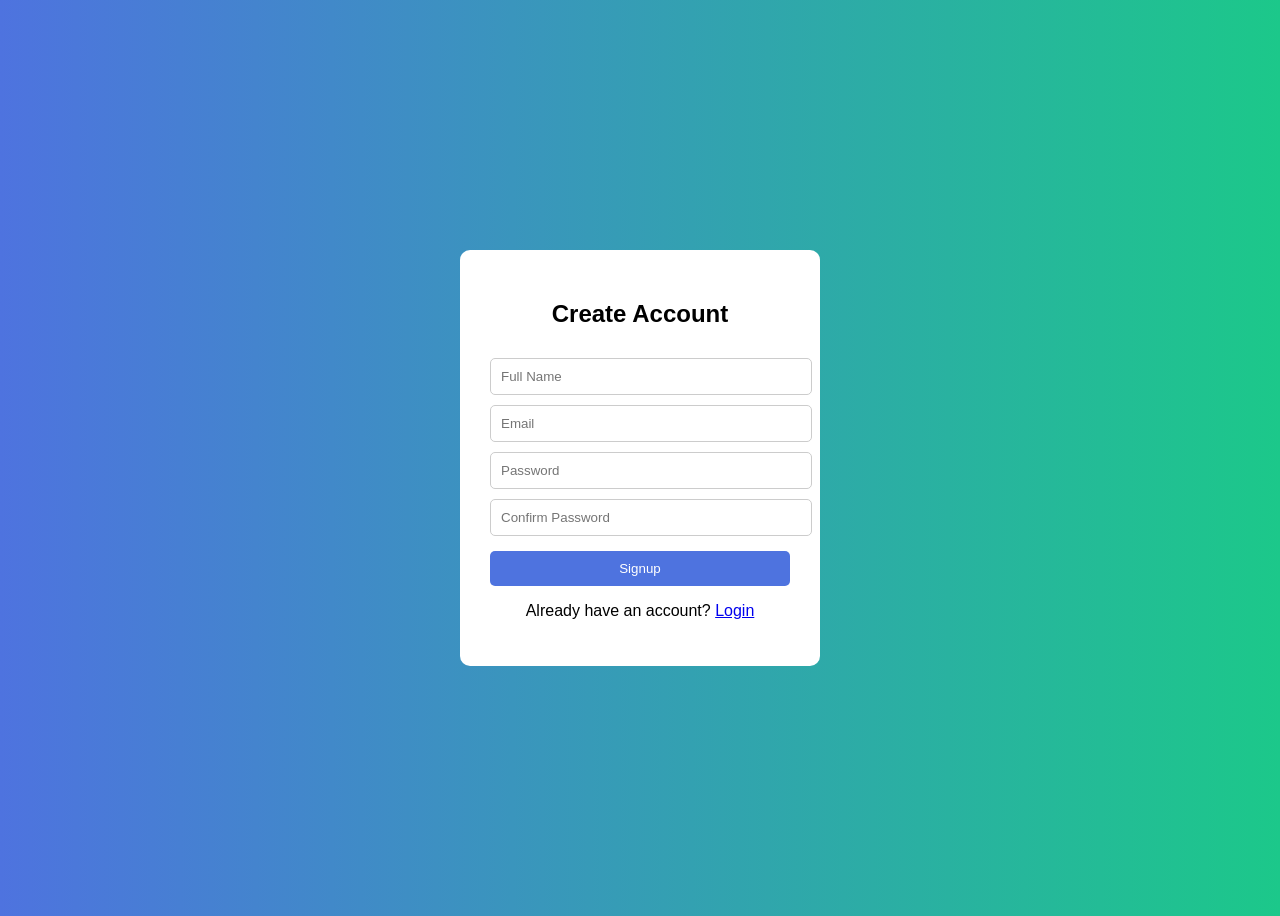
<file: WEB-assignment/Login-assignment/index.html>
<!DOCTYPE html>
<html>
<head>
    <title>Signup</title>
    <link rel="stylesheet" href="./style.css">
</head>
<body>

<div class="container">
    <h2>Create Account</h2>
    <form id="signupForm">
        <input type="text" id="name" placeholder="Full Name">
        <small id="nameError"></small>

        <input type="email" id="email" placeholder="Email">
        <small id="emailError"></small>

        <input type="password" id="password" placeholder="Password">
        <small id="passwordError"></small>

        <input type="password" id="confirmPassword" placeholder="Confirm Password">
        <small id="confirmError"></small>

        <button type="submit">Signup</button>
        <p>Already have an account? <a href="./login.html">Login</a></p>
    </form>
</div>

<script src="./script.js"></script>
</body>
</html>
</file>
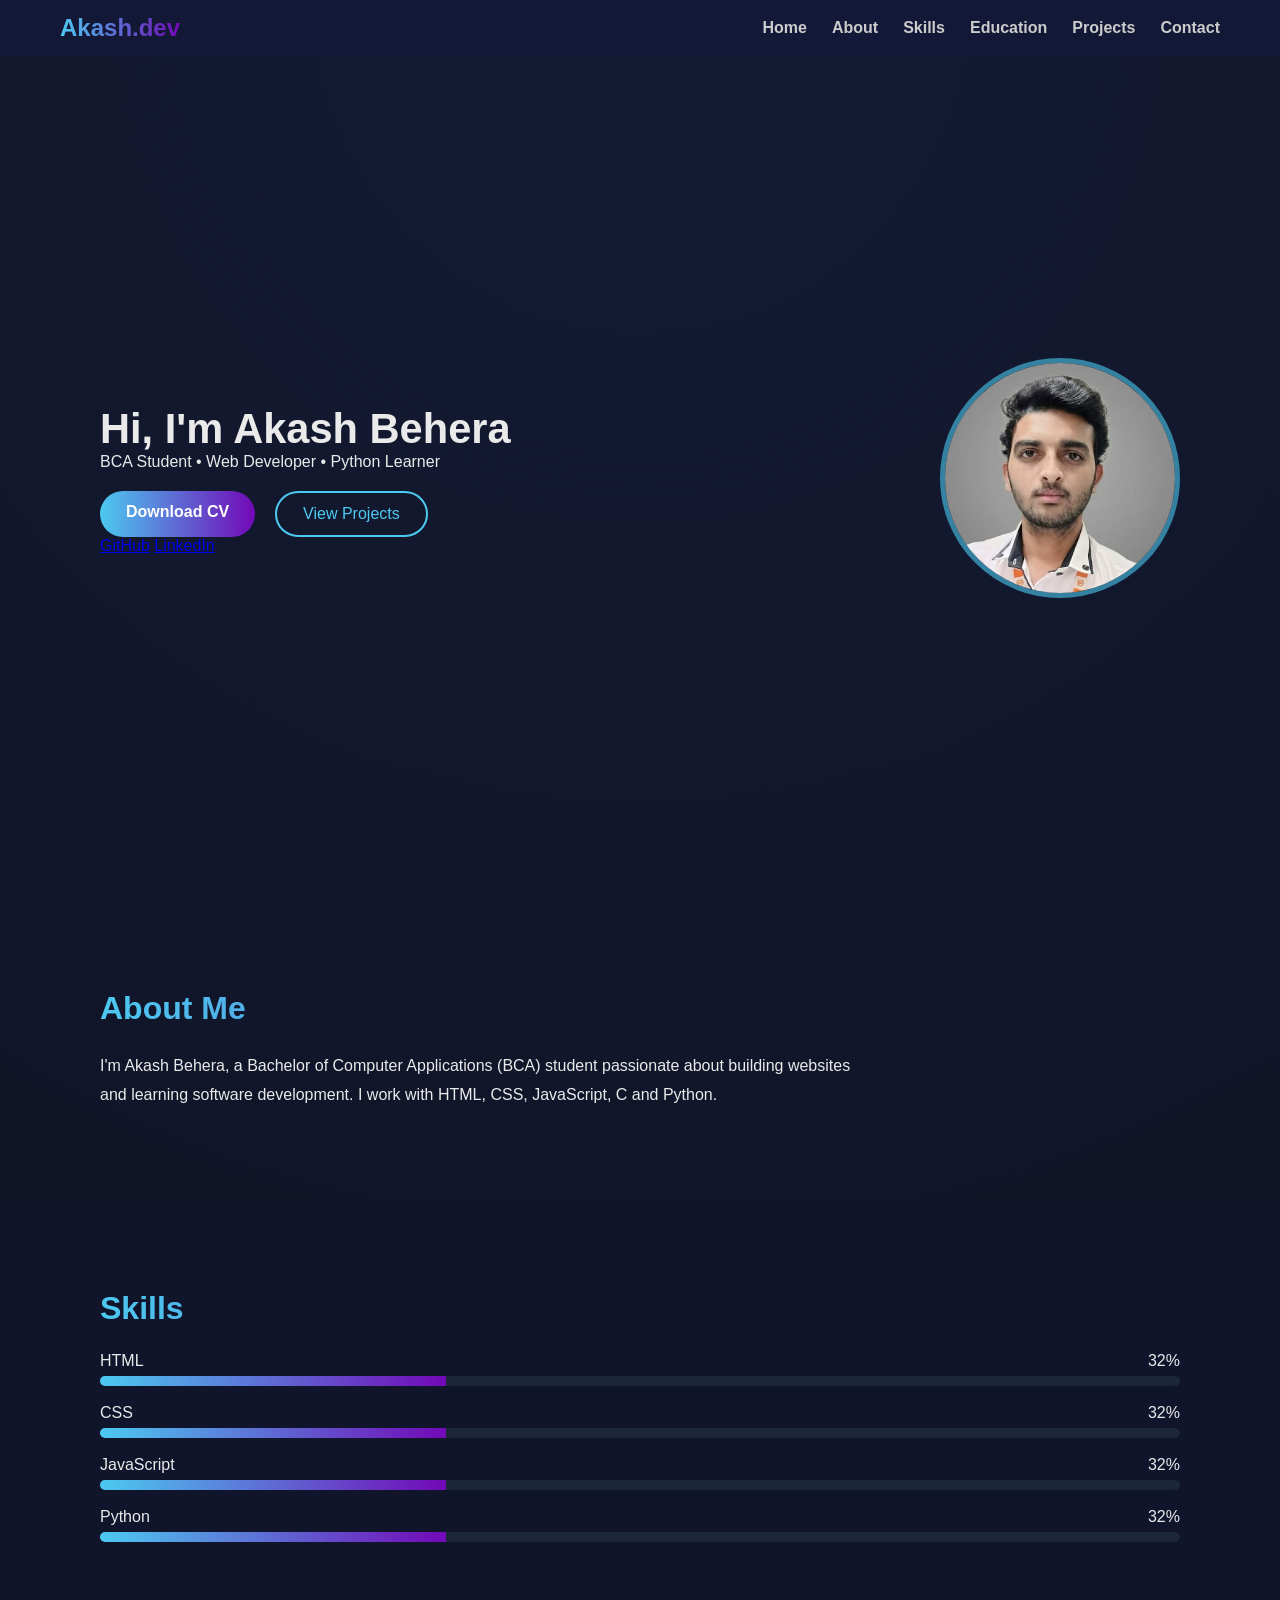
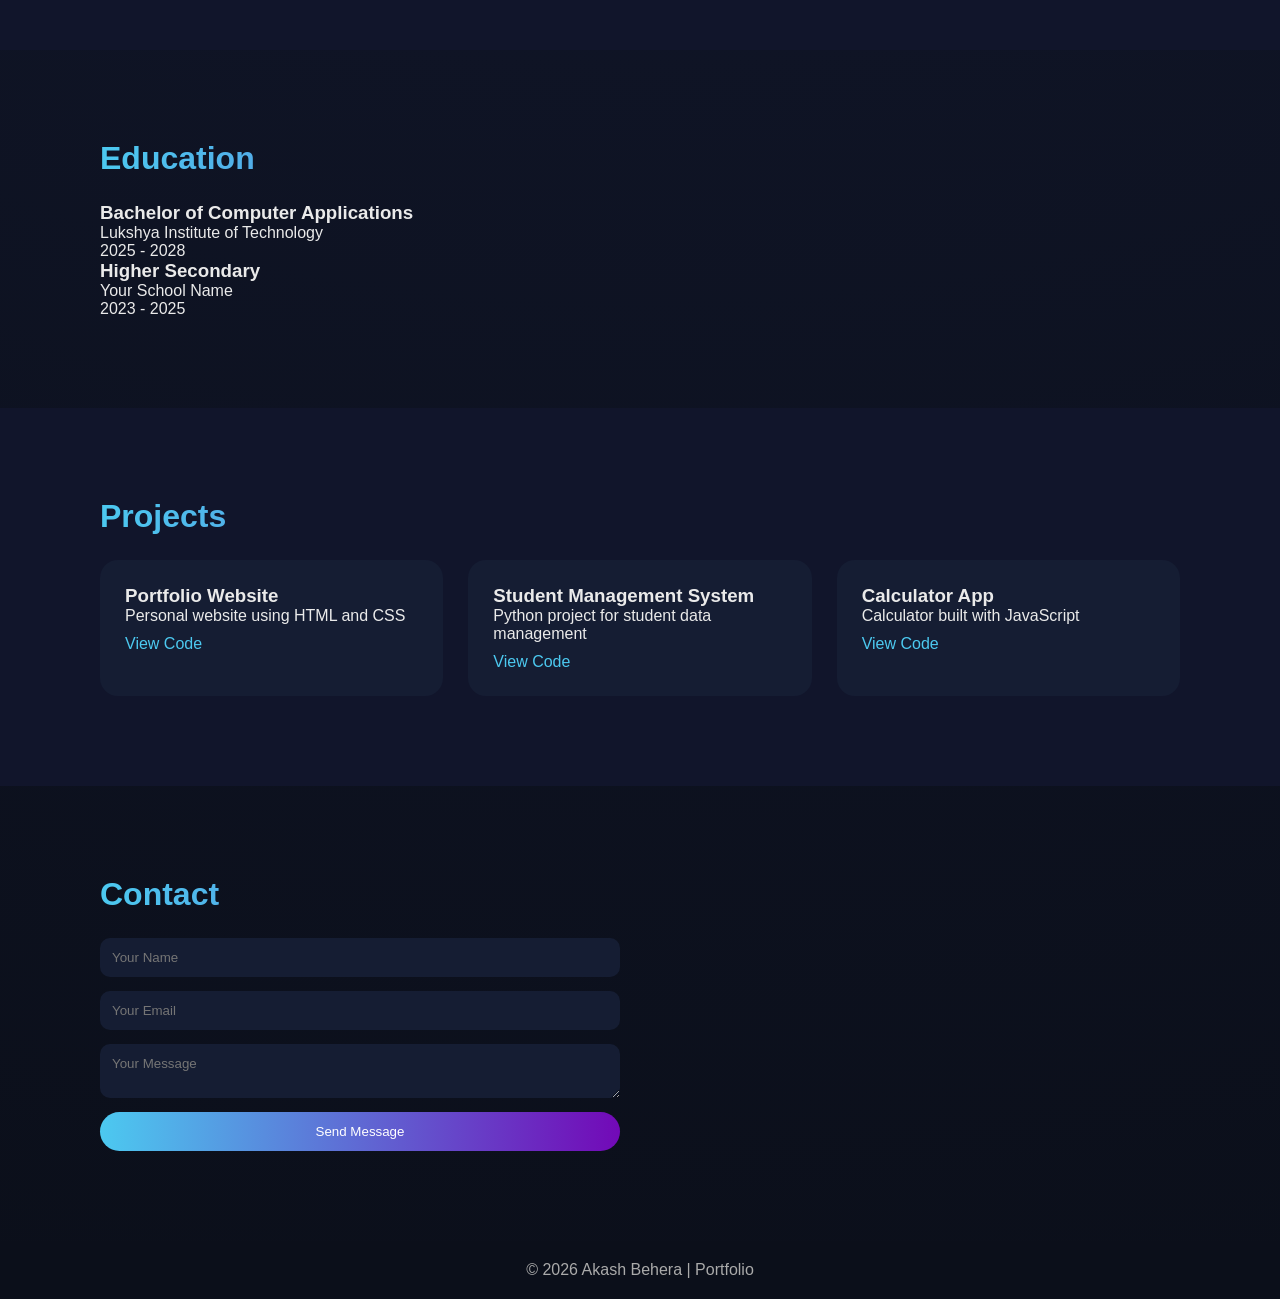
<file: WEB-assignment/My Portfolio/index.html>
<!DOCTYPE html>
<html lang="en">
<head>
<meta charset="UTF-8">
<meta name="viewport" content="width=device-width, initial-scale=1.0">
<title>Akash Behera | Portfolio</title>
<link rel="stylesheet" href="./style.css">
</head>

<body>

<header>
<nav class="navbar">
<h1 class="logo">Akash.dev</h1>

<ul>
<li><a href="#home">Home</a></li>
<li><a href="#about">About</a></li>
<li><a href="#skills">Skills</a></li>
<li><a href="#education">Education</a></li>
<li><a href="#projects">Projects</a></li>
<li><a href="#contact">Contact</a></li>
</ul>
</nav>
</header>

<main>

<section id="home" class="hero">

<div class="hero-left">
<h2>Hi, I'm <span id="typing"></span></h2>
<p class="subtitle">BCA Student • Web Developer • Python Learner</p>

<div class="hero-buttons">
<a href="resume.pdf" download class="btn">Download CV</a>
<a href="#projects" class="outline-btn">View Projects</a>
</div>

<div class="socials">
<a href="#">GitHub</a>
<a href="#">LinkedIn</a>
</div>

</div>

<div class="hero-right">
<img src="./profile.jpg" class="profile-pic">
</div>

</section>

<section id="about" class="section">
<h2 class="section-title">About Me</h2>

<p class="text">
I'm Akash Behera, a Bachelor of Computer Applications (BCA) student passionate about building websites and learning software development. I work with HTML, CSS, JavaScript, C and Python.
</p>

</section>

<section id="skills" class="section dark">

<h2 class="section-title">Skills</h2>

<div class="skill">
<div class="skill-header">
<span>HTML</span>
<span class="skill-value">0%</span>
</div>
<div class="bar" data-percent="90">
<div class="fill"></div>
</div>
</div>

<div class="skill">
<div class="skill-header">
<span>CSS</span>
<span class="skill-value">0%</span>
</div>
<div class="bar" data-percent="85">
<div class="fill"></div>
</div>
</div>

<div class="skill">
<div class="skill-header">
<span>JavaScript</span>
<span class="skill-value">0%</span>
</div>
<div class="bar" data-percent="75">
<div class="fill"></div>
</div>
</div>

<div class="skill">
<div class="skill-header">
<span>Python</span>
<span class="skill-value">0%</span>
</div>
<div class="bar" data-percent="70">
<div class="fill"></div>
</div>
</div>

</section>

<section id="education" class="section">

<h2 class="section-title">Education</h2>

<div class="card">
<h3>Bachelor of Computer Applications</h3>
<p>Lukshya Institute of Technology</p>
<p>2025 - 2028</p>
</div>

<div class="card">
<h3>Higher Secondary</h3>
<p>Your School Name</p>
<p>2023 - 2025</p>
</div>

</section>

<section id="projects" class="section dark">

<h2 class="section-title">Projects</h2>

<div class="projects-grid">

<div class="project-card">
<h3>Portfolio Website</h3>
<p>Personal website using HTML and CSS</p>
<a href="#" class="project-link">View Code</a>
</div>

<div class="project-card">
<h3>Student Management System</h3>
<p>Python project for student data management</p>
<a href="#" class="project-link">View Code</a>
</div>

<div class="project-card">
<h3>Calculator App</h3>
<p>Calculator built with JavaScript</p>
<a href="#" class="project-link">View Code</a>
</div>

</div>

</section>

<section id="contact" class="section">

<h2 class="section-title">Contact</h2>

<form class="contact-form">
<input type="text" placeholder="Your Name" required>
<input type="email" placeholder="Your Email" required>
<textarea placeholder="Your Message" required></textarea>
<button type="submit">Send Message</button>
</form>

</section>

</main>

<footer class="footer">
<p>© 2026 Akash Behera | Portfolio</p>
</footer>

<script src="./script.js"></script>

</body>
</html>
</file>
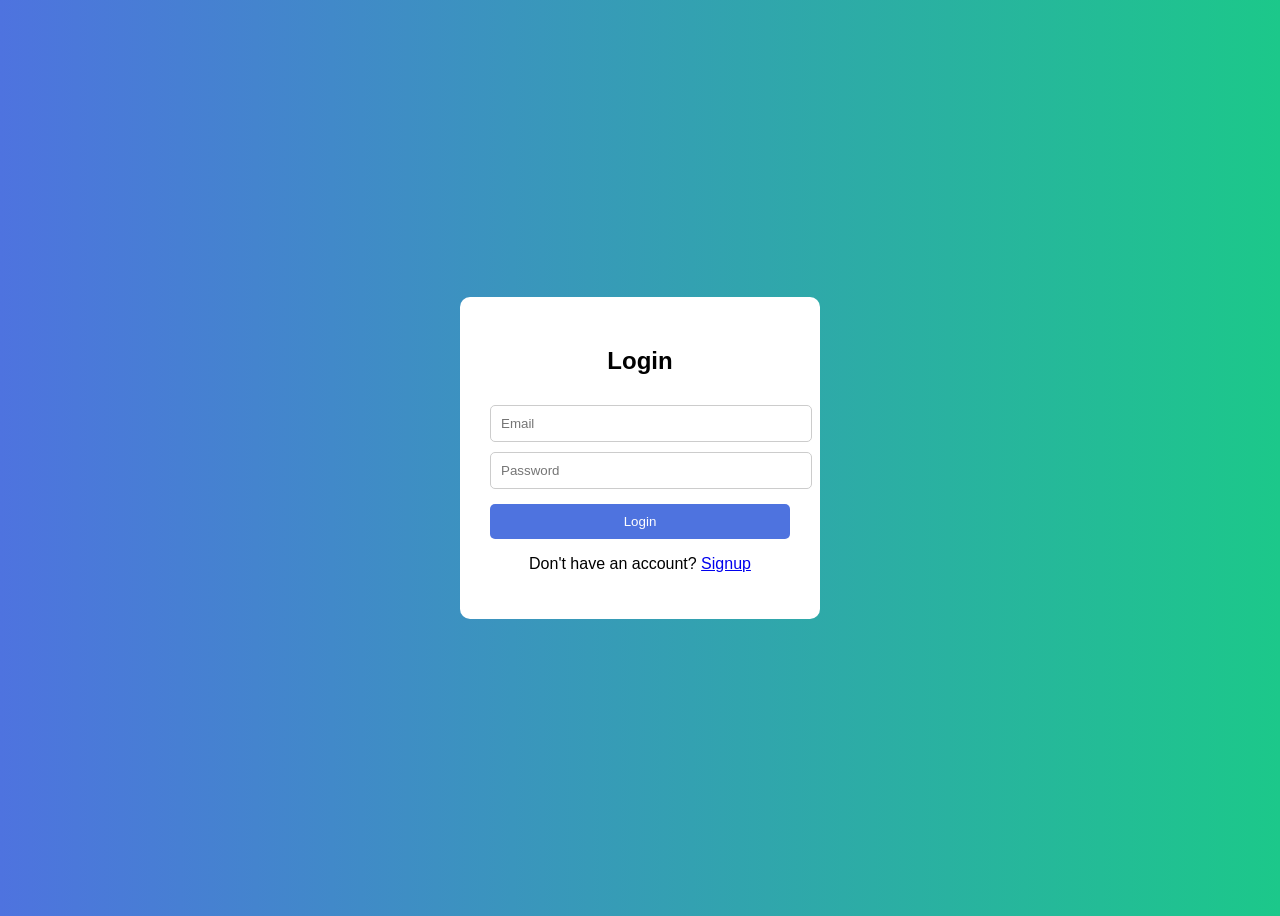
<file: WEB-assignment/Login-assignment/login.html>
<!DOCTYPE html>
<html>
<head>
    <title>Login</title>
    <link rel="stylesheet" href="./style.css">
</head>
<body>

<div class="container">
    <h2>Login</h2>
    <form id="loginForm">
        <input type="email" id="loginEmail" placeholder="Email">
        <small id="loginEmailError"></small>

        <input type="password" id="loginPassword" placeholder="Password">
        <small id="loginPasswordError"></small>

        <button type="submit">Login</button>
        <p>Don't have an account? <a href="./index.html">Signup</a></p>
    </form>
</div>

<script src="./script.js"></script>
</body>
</html>
</file>
<file: WEB-assignment/Login-assignment/style.css>
body {
    font-family: Arial, sans-serif;
    background: linear-gradient(to right, #4e73df, #1cc88a);
    display: flex;
    justify-content: center;
    align-items: center;
    height: 100vh;
}

.container {
    background: white;
    padding: 30px;
    border-radius: 10px;
    width: 300px;
    text-align: center;
}

input {
    width: 100%;
    padding: 10px;
    margin-top: 10px;
    border: 1px solid #ccc;
    border-radius: 5px;
}

button {
    width: 100%;
    padding: 10px;
    margin-top: 15px;
    background: #4e73df;
    color: white;
    border: none;
    border-radius: 5px;
    cursor: pointer;
}

button:hover {
    background: #2e59d9;
}

small {
    color: red;
    display: block;
    text-align: left;
}
</file>
<file: WEB-assignment/My Portfolio/style.css>
*{
margin:0;
padding:0;
box-sizing:border-box;
font-family:"Segoe UI",Arial,sans-serif;
}

html{
scroll-behavior:smooth;
}

body{
background:radial-gradient(circle at top,#141a33,#0b0f1a);
color:#eaeaea;
}

.navbar{
display:flex;
justify-content:space-between;
align-items:center;
padding:14px 60px;
background:rgba(20,25,60,0.65);
position:fixed;
width:100%;
top:0;
}

.logo{
font-weight:700;
background:linear-gradient(90deg,#4cc9f0,#7209b7);
background-clip:text;
-webkit-background-clip:text;
color:transparent;
}

.navbar ul{
display:flex;
list-style:none;
gap:25px;
}

.navbar a{
color:#ccc;
text-decoration:none;
font-weight:600;
}

.hero{
min-height:100vh;
display:flex;
align-items:center;
justify-content:space-between;
padding:140px 100px 80px;
}

.hero h2{
font-size:2.6rem;
}

.hero-buttons{
display:flex;
gap:20px;
margin-top:20px;
}

.btn{
padding:12px 26px;
background:linear-gradient(90deg,#4cc9f0,#7209b7);
border-radius:30px;
color:#fff;
text-decoration:none;
font-weight:600;
}

.outline-btn{
padding:12px 26px;
border:2px solid #4cc9f0;
border-radius:30px;
color:#4cc9f0;
text-decoration:none;
}

.profile-pic{
width:240px;
height:240px;
border-radius:50%;
object-fit:cover;
border:5px solid rgba(76,201,240,0.6);
}

.section{
padding:90px 100px;
}

.section.dark{
background:#11152b;
}

.section-title{
font-size:2rem;
margin-bottom:25px;
background:linear-gradient(90deg,#4cc9f0,#7209b7);
background-clip:text;
-webkit-background-clip:text;
color:transparent;
}

.text{
max-width:760px;
line-height:1.8;
}

.skill{
margin-bottom:18px;
}

.skill-header{
display:flex;
justify-content:space-between;
margin-bottom:6px;
}

.bar{
width:100%;
height:10px;
background:#1b263b;
border-radius:20px;
overflow:hidden;
}

.fill{
height:100%;
background:linear-gradient(90deg,#4cc9f0,#7209b7);
width:0%;
}

.projects-grid{
display:grid;
grid-template-columns:repeat(auto-fit,minmax(250px,1fr));
gap:25px;
}

.project-card{
background:#151d33;
padding:25px;
border-radius:18px;
transition:0.3s;
}

.project-card:hover{
transform:translateY(-10px);
}

.project-link{
display:inline-block;
margin-top:10px;
color:#4cc9f0;
text-decoration:none;
}

.contact-form{
max-width:520px;
display:flex;
flex-direction:column;
gap:14px;
}

.contact-form input,
.contact-form textarea{
padding:12px;
border-radius:10px;
border:none;
background:#151d33;
color:#fff;
}

button{
padding:12px;
border:none;
border-radius:30px;
background:linear-gradient(90deg,#4cc9f0,#7209b7);
color:#fff;
cursor:pointer;
}

.footer{
text-align:center;
padding:20px;
background:#0b0f1a;
color:#aaa;
}

@media(max-width:900px){

.hero{
flex-direction:column;
text-align:center;
padding:120px 40px 60px;
}

.section{
padding:70px 40px;
}

}
</file>
